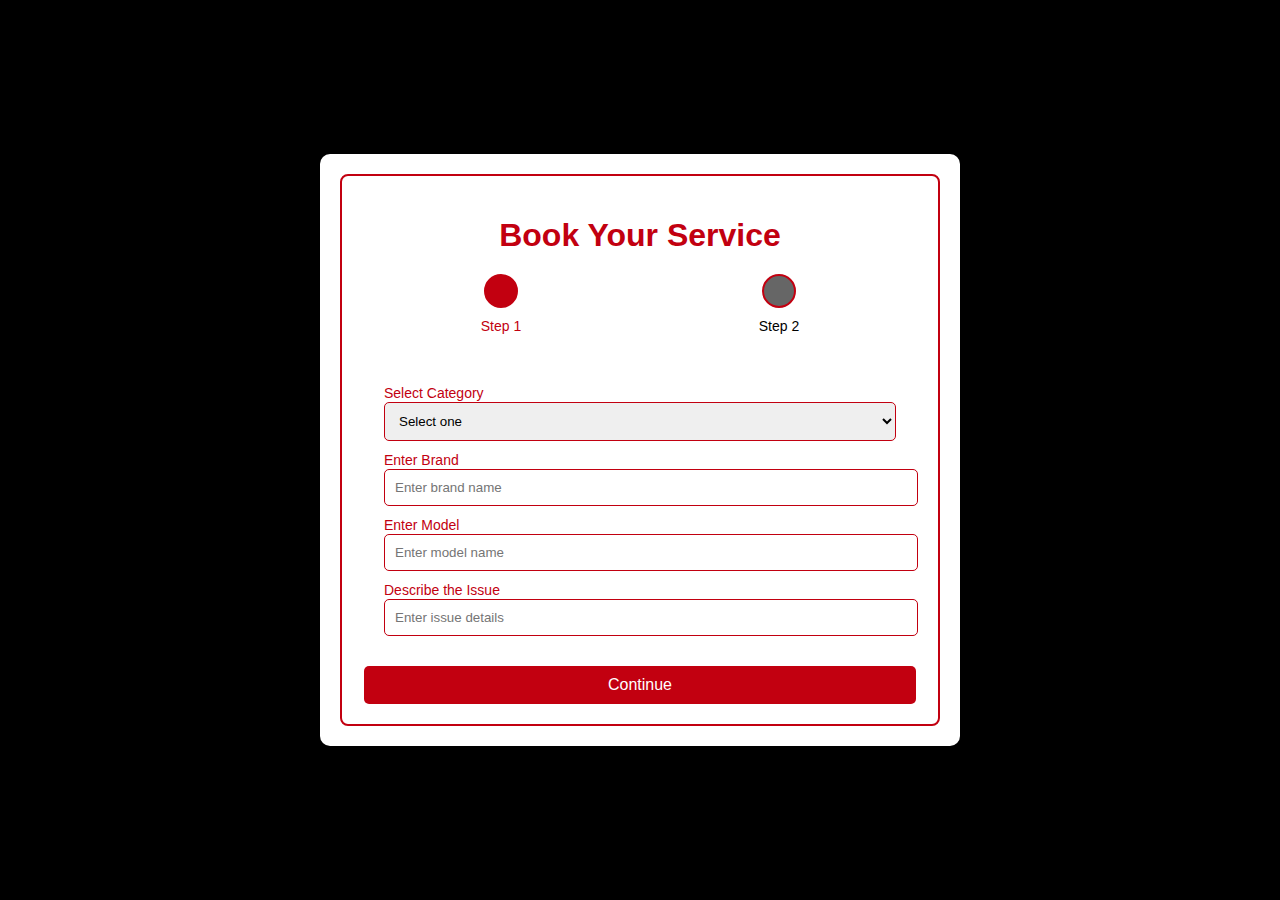
<file: html/Bookform.html>
<!DOCTYPE html>
<html lang="en">
<head>
    <meta charset="UTF-8">
    <meta name="viewport" content="width=device-width, initial-scale=1.0">
    <title>Booking Form</title>
    <link rel="stylesheet" href="../css/Bookform.css">
</head>
<body>
  
    <div class="container">
        <div class="card1">
            <h1>Book Your Service</h1>
            <form id="msform">
                <!-- Progress bar -->
                <ul id="progressbar">
                    <li class="active" id="personal">Step 1</li>
                    <li id="account">Step 2</li>
                </ul>

                <!-- Step 1 -->
                <fieldset id="form1" class="checkout">
                    <div class="form-card">
                        <div class="mb-3">
                            <label for="category" class="form-label">Select Category</label>
                            <span class="error-message" id="error-category"></span>
                            <select class="form-control" id="category" required>
                                <option disabled selected value="">Select one</option>
                                <option value="Laptop">Laptop</option>
                                <option value="Printer">Printer</option>
                                <option value="Tablet">Tablet</option>
                                <option value="iMac">iMac</option>
                                <option value="Desktop">Desktop</option>
                            </select>
                        </div>

                        <div class="mb-3">
                            <label for="brand" class="form-label">Enter Brand</label>
                            <span class="error-message" id="error-brand"></span>
                            <input type="text" class="form-control" id="brand" placeholder="Enter brand name" required>
                        </div>

                        <div class="mb-3">
                            <label for="model" class="form-label">Enter Model</label>
                            <span class="error-message" id="error-model"></span>
                            <input type="text" class="form-control" id="model" placeholder="Enter model name" required>
                        </div>

                        <div class="mb-3">
                            <label for="issue" class="form-label">Describe the Issue</label>
                            <span class="error-message" id="error-issue"></span>
                            <input type="text" class="form-control" id="issue" placeholder="Enter issue details" required>
                        </div>
                    </div>
                    <button type="button" class="action-button" onclick="nextStep()">Continue</button>
                </fieldset>

                <!-- Step 2 -->
                <fieldset id="form2" class="checkout" style="display: none;">
                    <div class="form-card">
                        <div class="mb-3">
                            <label for="name" class="form-label">Name</label>
                            <span class="error-message" id="error-name"></span>
                            <input type="text" id="name" class="form-control" placeholder="Enter your name" required>
                        </div>

                        <div class="mb-3">
                            <label for="phone" class="form-label">Phone</label>
                            <span class="error-message" id="error-phone"></span>
                            <input type="text" id="phone" class="form-control" placeholder="Enter your phone number" required>
                        </div>

                        <div class="mb-3">
                            <label for="email" class="form-label">Email</label>
                            <span class="error-message" id="error-email"></span>
                            <input type="email" id="email" class="form-control" placeholder="Enter your email" required>
                        </div>
                    </div>
                    <button type="button" class="action-button" onclick="submitForm()">Submit</button>
                </fieldset>
                
            </form>
        </div>
    </div>

<script src="../javascript/Bookform.js"></script>
</body>
</html>
</file>
<file: css/Bookform.css>
body {
    font-family: Arial, sans-serif;
    margin: 0;
    padding: 0;
    background-color: #000;
    color: #fff;
    height: 100vh;
    display: flex;
    justify-content: center;
    align-items: center;
}

.container {
    width: 90%;
    max-width: 600px;
    background-color: #fff;
    color: #000;
    border-radius: 10px;
    box-shadow: 0 4px 10px rgba(0, 0, 0, 0.3);
    padding: 20px;
}

h1 {
    text-align: center;
    color: #C20010;
    margin-bottom: 20px;
}

.card1 {
    padding: 20px;
    border: 2px solid #C20010;
    border-radius: 8px;
    background-color: #fff;
}

/* Progress bar */
#progressbar {
    display: flex;
    justify-content: space-between;
    margin-bottom: 20px;
    padding: 0;
    list-style: none;
}

#progressbar li {
    flex: 1;
    text-align: center;
    position: relative;
    font-size: 14px;
    padding-bottom: 10px;
}

#progressbar li:before {
    content: "";
    display: block;
    width: 30px;
    height: 30px;
    margin: 0 auto 10px;
    border-radius: 50%;
    background-color: #666;
    border: 2px solid #C20010;
}

#progressbar li.active:before {
    background-color: #C20010;
    border-color: #C20010;
}

#progressbar li.active {
    color: #C20010;
}

/* Form styling */
fieldset {
    border: none;
    padding: 0;
}

.form-card {
    padding: 20px;
    background-color: #fff;
    border-radius: 8px;
}

label {
    font-size: 14px;
    color: #C20010;
}

.form-control {
    width: 100%;
    padding: 10px;
    margin-bottom: 10px;
    border: 1px solid #C20010;
    border-radius: 5px;
}

.error-message {
    font-size: 12px;
    color: red;
    display: none;
}

.action-button {
    background-color: #C20010;
    color: #fff;
    padding: 10px 20px;
    border: none;
    border-radius: 5px;
    cursor: pointer;
    font-size: 16px;
    width: 100%;
    text-align: center;
}

.action-button:hover {
    background-color: #9b000c;
}

/* Responsive */
@media (max-width: 768px) {
    .container {
        padding: 15px;
    }

    h1 {
        font-size: 18px;
    }

    .form-control {
        font-size: 14px;
    }

    .action-button {
        font-size: 14px;
    }
}
</file>
